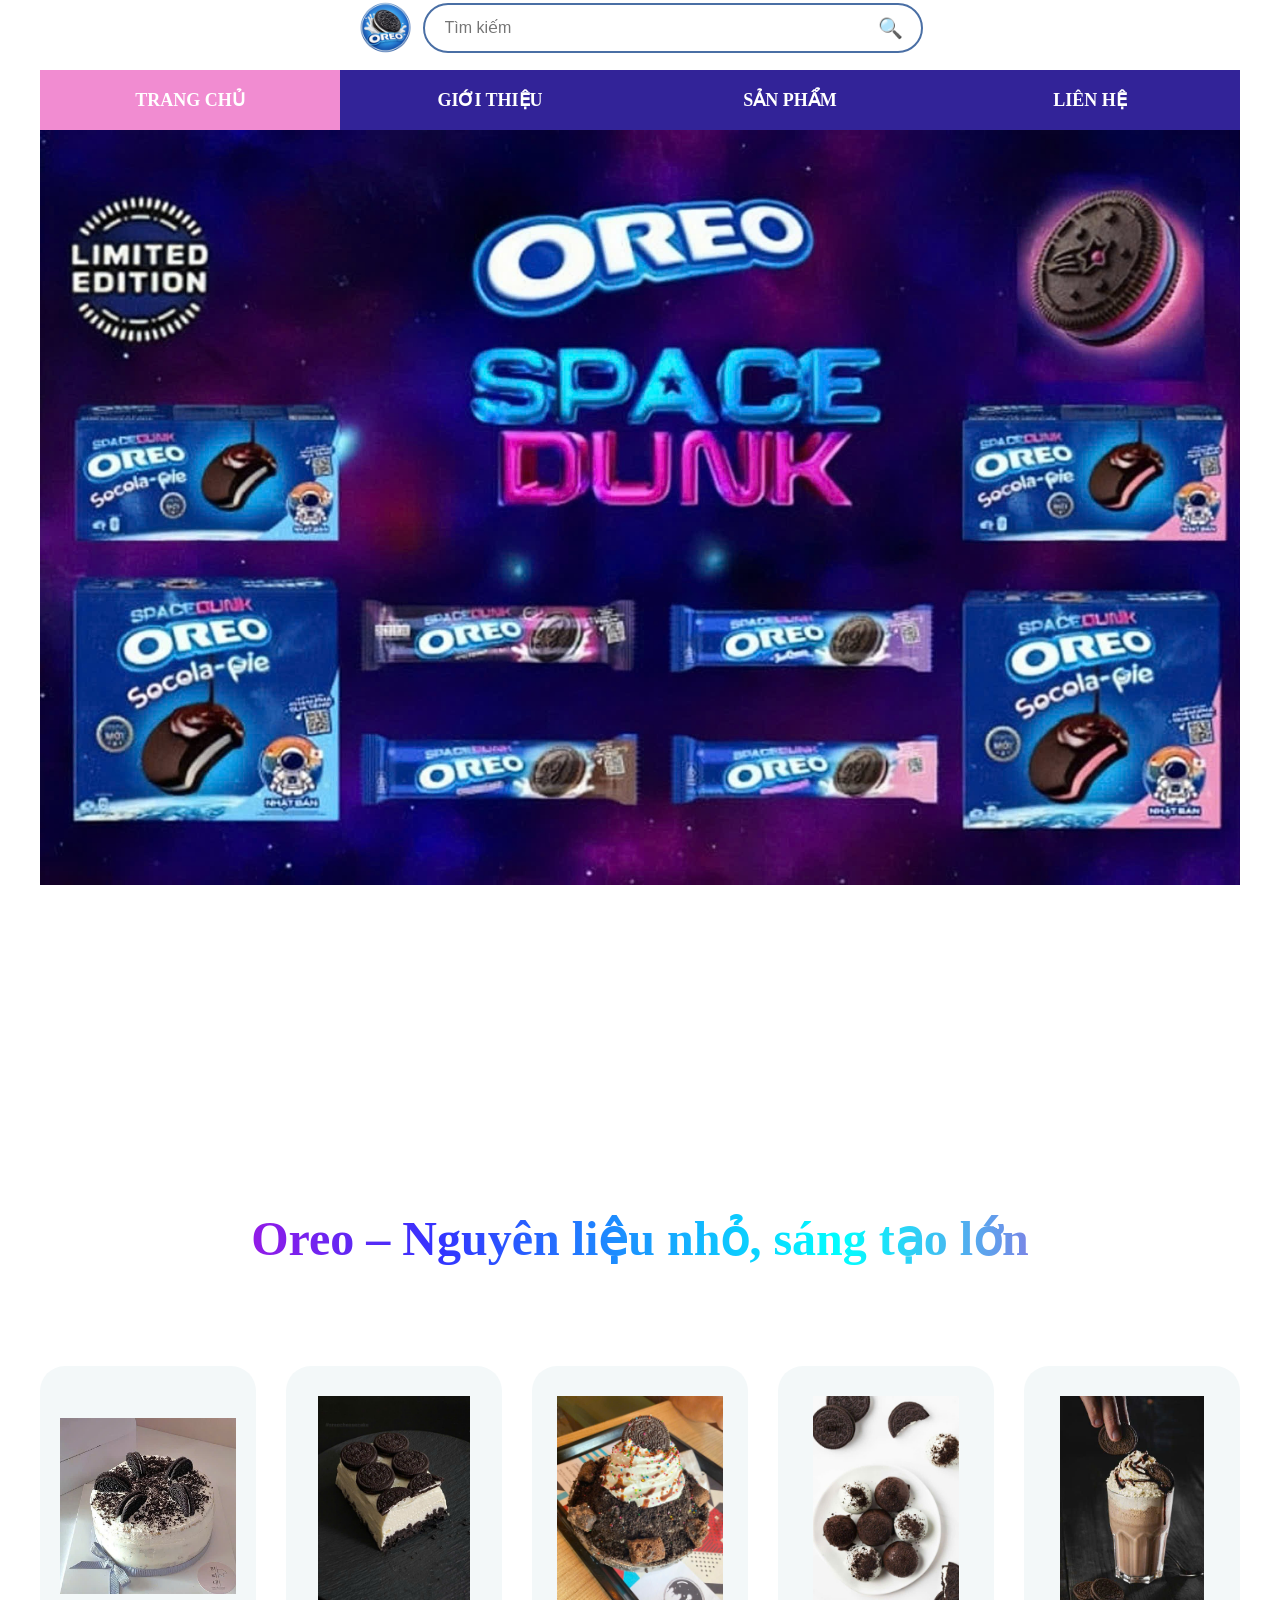
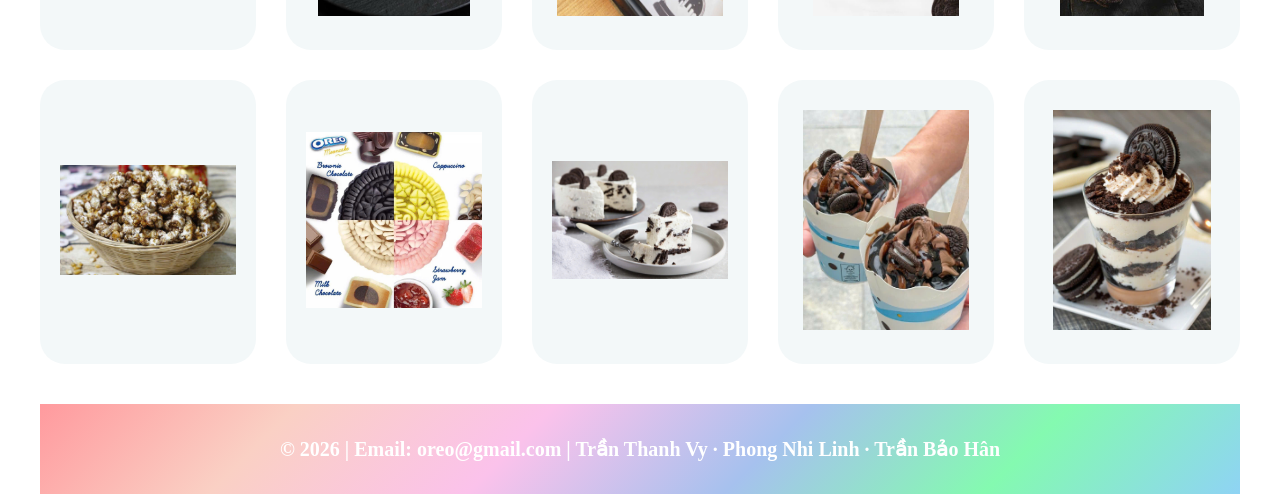
<file: index.html>
<!doctype html>
<html>
<head>
	
<meta charset="utf-8">
<meta name="viewport" content="width=device-width, initial-scale=1.0">
<title>Oreo-Trang chủ</title>
	<link rel="icon" type="image/png" href="images/logo-oreo.png">
	<link rel="stylesheet" type="text/css" href="dinhdangoreotrang1.css">
	<script language="javascript" src="kiemtraoreotrang1.js"></script>

</head>

<body>
		<div class="search-wrap">
   	 <img src="images/logo-oreo.png" alt="logo">

		<div class="search-box">
    	<input type="text" placeholder="Tìm kiếm">
    	<button>
       	 	🔍
    	</button>
		</div>
	</div>	
	<div class="menu-ngang">
				<ul>
					<li><a href="index.html" class="active">TRANG CHỦ</a></li>
					<li><a href="tranggth.html">GIỚI THIỆU</a></li>
					<li><a href="trangsp.html">SẢN PHẨM</a></li>
					<li><a href="tranglh.html">LIÊN HỆ</a></li>
				</ul>
	</div>
<div class="wrapper">
	<div class="header">
			<div class="banner"></div>
		<h2 class="slogan">Oreo – Nguyên liệu nhỏ, sáng tạo lớn</h2>
	</div>
	</div> 
	<div class="product-section">
    <div class="product-grid">
        <div class="product-item">
            <img src="images/banhkem.jpg" onclick="openLightbox(this)">
        </div>

        <div class="product-item">
            <img src="images/banh.jpg" onclick="openLightbox(this)">
        </div>

        <div class="product-item">
            <img src="images/bingsuoreo.jpg" onclick="openLightbox(this)">
        </div>

        <div class="product-item">
            <img src="images/oreo ball.jpg" onclick="openLightbox(this)">
        </div>

        <div class="product-item">
            <img src="images/oreo hot chocolate.jpg" onclick="openLightbox(this)">
        </div>

        <div class="product-item">
            <img src="images/bap.jpg" onclick="openLightbox(this)">
        </div>
		<div class="product-item">
            <img src="images/trungthu.jpg" onclick="openLightbox(this)">
        </div>
		<div class="product-item">
            <img src="images/banh kem 1.jpg" onclick="openLightbox(this)">
        </div>
		<div class="product-item">
            <img src="images/kemmmm.jpg" onclick="openLightbox(this)">
        </div>
		<div class="product-item">
            <img src="images/banh 1.jpg" onclick="openLightbox(this)">
        </div>

    	</div>
	</div>
	
	
	<div id="lightbox" onclick="closeLightbox()">
    <img id="lightbox-img">
</div>
	<footer>© 2026 | Email: oreo@gmail.com | Trần Thanh Vy · Phong Nhi Linh · Trần Bảo Hân</footer>
	<button id="topBtn" onclick="topBack()">🍪</button>
</body>
</html>
</file>
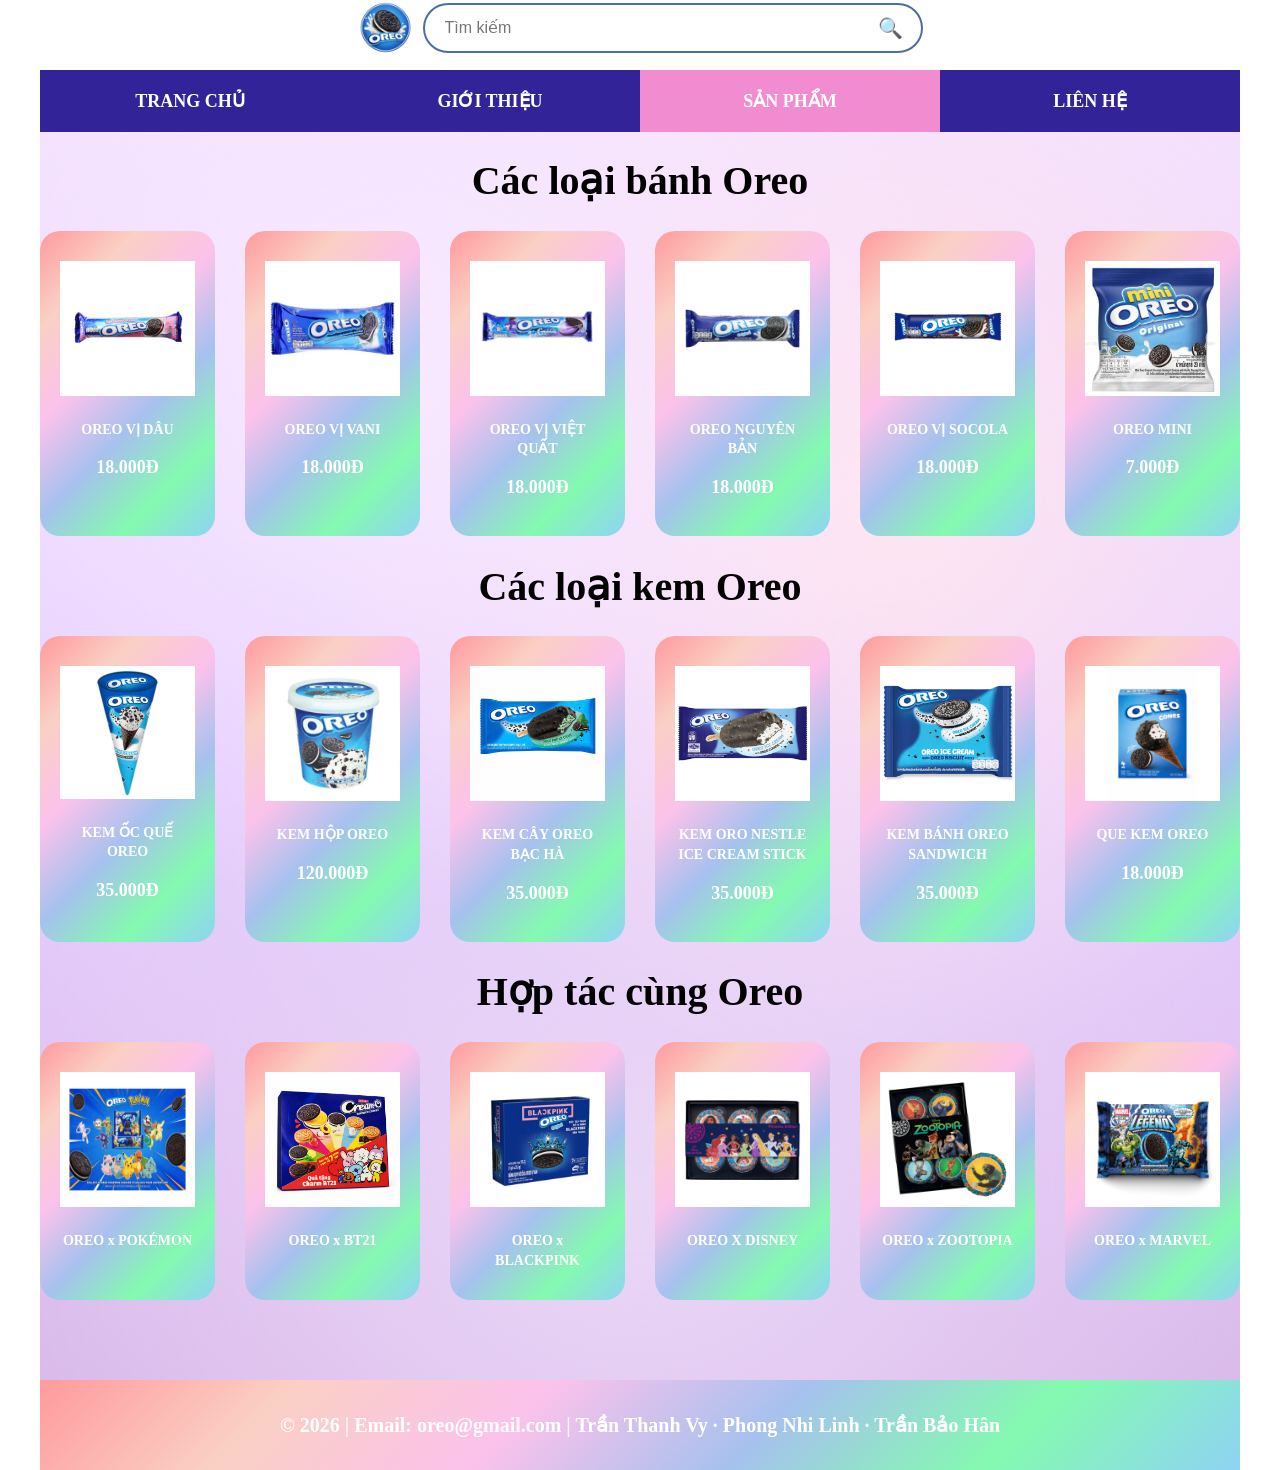
<file: trangsp.html>
<!doctype html>
<html>
<head>
<meta charset="utf-8">
<meta name="viewport" content="width=device-width, initial-scale=1.0">
<title>Oreo-Sản phẩm</title>
	<link rel="icon" type="image/png" href="images/logo-oreo.png">
	<link rel="stylesheet" type="text/css" href="dinhdangtrangsp.css">
	<script language="javascript" src="kiemtrasp.js"></script>
</head>

<body>
		<!-- Thanh tìm kiếm -->
	<div class="search-wrap">
   	 <img src="images/logo-oreo.png" alt="logo">

		<div class="search-box">
    	<input type="text" placeholder="Tìm kiếm">
    	<button>
       	 	🔍
    	</button>
		</div>
	</div>	
	<div class="mauhologram">
		<!-- Menu điều hướng -->
	<div class="menu-ngang">
		<div class="menu-inner">
				<ul>
					<li><a href="index.html">TRANG CHỦ</a></li>
					<li><a href="tranggth.html">GIỚI THIỆU</a></li>
					<li><a href="trangsp.html" class="active">SẢN PHẨM</a></li>
					<li><a href="tranglh.html">LIÊN HỆ</a></li>
				</ul>
		</div>
	</div>
	
		<h1 style="color:black;text-align:center;font-size:40px;">
    Các loại bánh Oreo
</h1>
	<div class="shop">
  <div class="card">
    <img src="images/banh-oreo-dau.jpg" alt="">
    <h3>OREO VỊ DÂU</h3>
    <p class="price">18.000Đ</p>
  </div>

  <div class="card">
	<img src="images/Banh-Oreo-vani.jpg" alt="">
    <h3>OREO VỊ VANI</h3>
    <p class="price">18.000Đ</p>
  </div>

  <div class="card">
    <img src="images/viet quat.jpg" alt="">
	  <h3>OREO VỊ VIỆT QUẤT</H3>
    <p class="price">18.000Đ</p>
  </div>
	<div class="card">
    <img src="images/z7484297159698_8ed9be1eb3ed7eb947ead576fdcd0c85.jpg" alt="">
	  <h3>OREO NGUYÊN BẢN</H3>
    <p class="price">18.000Đ</p>
  </div>
	<div class="card">
    <img src="images/z7483537355553_67a4fe738128cbdf243d57f725e43d6b.jpg" alt="">
	  <h3>OREO VỊ SOCOLA</H3>
    <p class="price">18.000Đ</p>
  </div>
	<div class="card">
    <img src="images/7622210515285.jpg.webp" alt="">
	  <h3>OREO MINI</H3>
    <p class="price">7.000Đ</p>
  </div>
</div>
	<h1 style="color:black;text-align:center;font-size:40px;">
    Các loại kem Oreo
</h1>
	<div class="shop">
  <div class="card">
    <img src="images/z7483386885260_cd95157a2ecc095ce628e78f70a07266.jpg" alt="">
    <h3>KEM ỐC QUẾ OREO</h3>
    <p class="price">35.000Đ</p>
  </div>

  <div class="card">
	<img src="images/z7483389537435_13271c945b633c567542fc201550e734.jpg" alt="">
    <h3>KEM HỘP OREO</h3>
    <p class="price">120.000Đ</p>
  </div>

  <div class="card">
    <img src="images/kem bac ha.jpg" alt="">
	  <h3>KEM CÂY OREO BẠC HÀ</H3>
    <p class="price">35.000Đ</p>
  </div>
	<div class="card">
    <img src="images/z7483389548985_4c0f233a1ddca74156534e27527ebc19.jpg" alt="">
	  <h3>KEM ORO NESTLE ICE CREAM STICK</H3>
    <p class="price">35.000Đ</p>
  </div>
	<div class="card">
    <img src="images/z7483389554486_d3564cd9025692b5139859dbe0c618ee.jpg" alt="">
	  <h3>KEM BÁNH OREO SANDWICH</H3>
    <p class="price">35.000Đ</p>
  </div>
	<div class="card">
    <img src="images/ocque.jpg" alt="">
	  <h3>QUE KEM OREO</H3>
    <p class="price">18.000Đ</p>
  </div>
</div>
	<h1 style="color:black;text-align:center;font-size:40px;">
    Hợp tác cùng Oreo
</h1>
	<div class="shop">
  <div class="card">
    <img src="images/z7484268500894_909884462a8e225d1bf76732e77c20c7.jpg" alt="">
    <h3>OREO x POKÉMON</h3>
  </div>

  <div class="card">
	<img src="images/z7484199799662_cdc9ce218cbc22a87fea10eaf25e6421.jpg" alt="">
    <h3>OREO x BT21</h3>
  </div>

  <div class="card">
    <img src="images/z7484244652959_7d9a9a5231511b75beef3dbee51077cf.jpg" alt="">
	  <h3>OREO x BLACKPINK</H3>
  </div>
	<div class="card">
    <img src="images/z7484208904835_11382afdcc067fa9bd91bfdbfe427ba5.jpg" alt="">
	  <h3>OREO X DISNEY</H3>
  </div>
	<div class="card">
    <img src="images/z7484229480818_85eba565415d2667b13b89e8219f9a0d.jpg" alt="" >
	  <h3>OREO x ZOOTOPIA</H3>
  </div>
	<div class="card">
    <img src="images/z7484233766302_0e77ded732f81b476474618942e744b4.jpg" alt="">
	  <h3>OREO x MARVEL</H3>
  </div>
   </div>
		<footer>© 2026 | Email: oreo@gmail.com | Trần Thanh Vy · Phong Nhi Linh · Trần Bảo Hân</footer>
	</div>
	<button id="topBtn" onclick="topBack()">🍪</button>
</body>
</html>
</file>
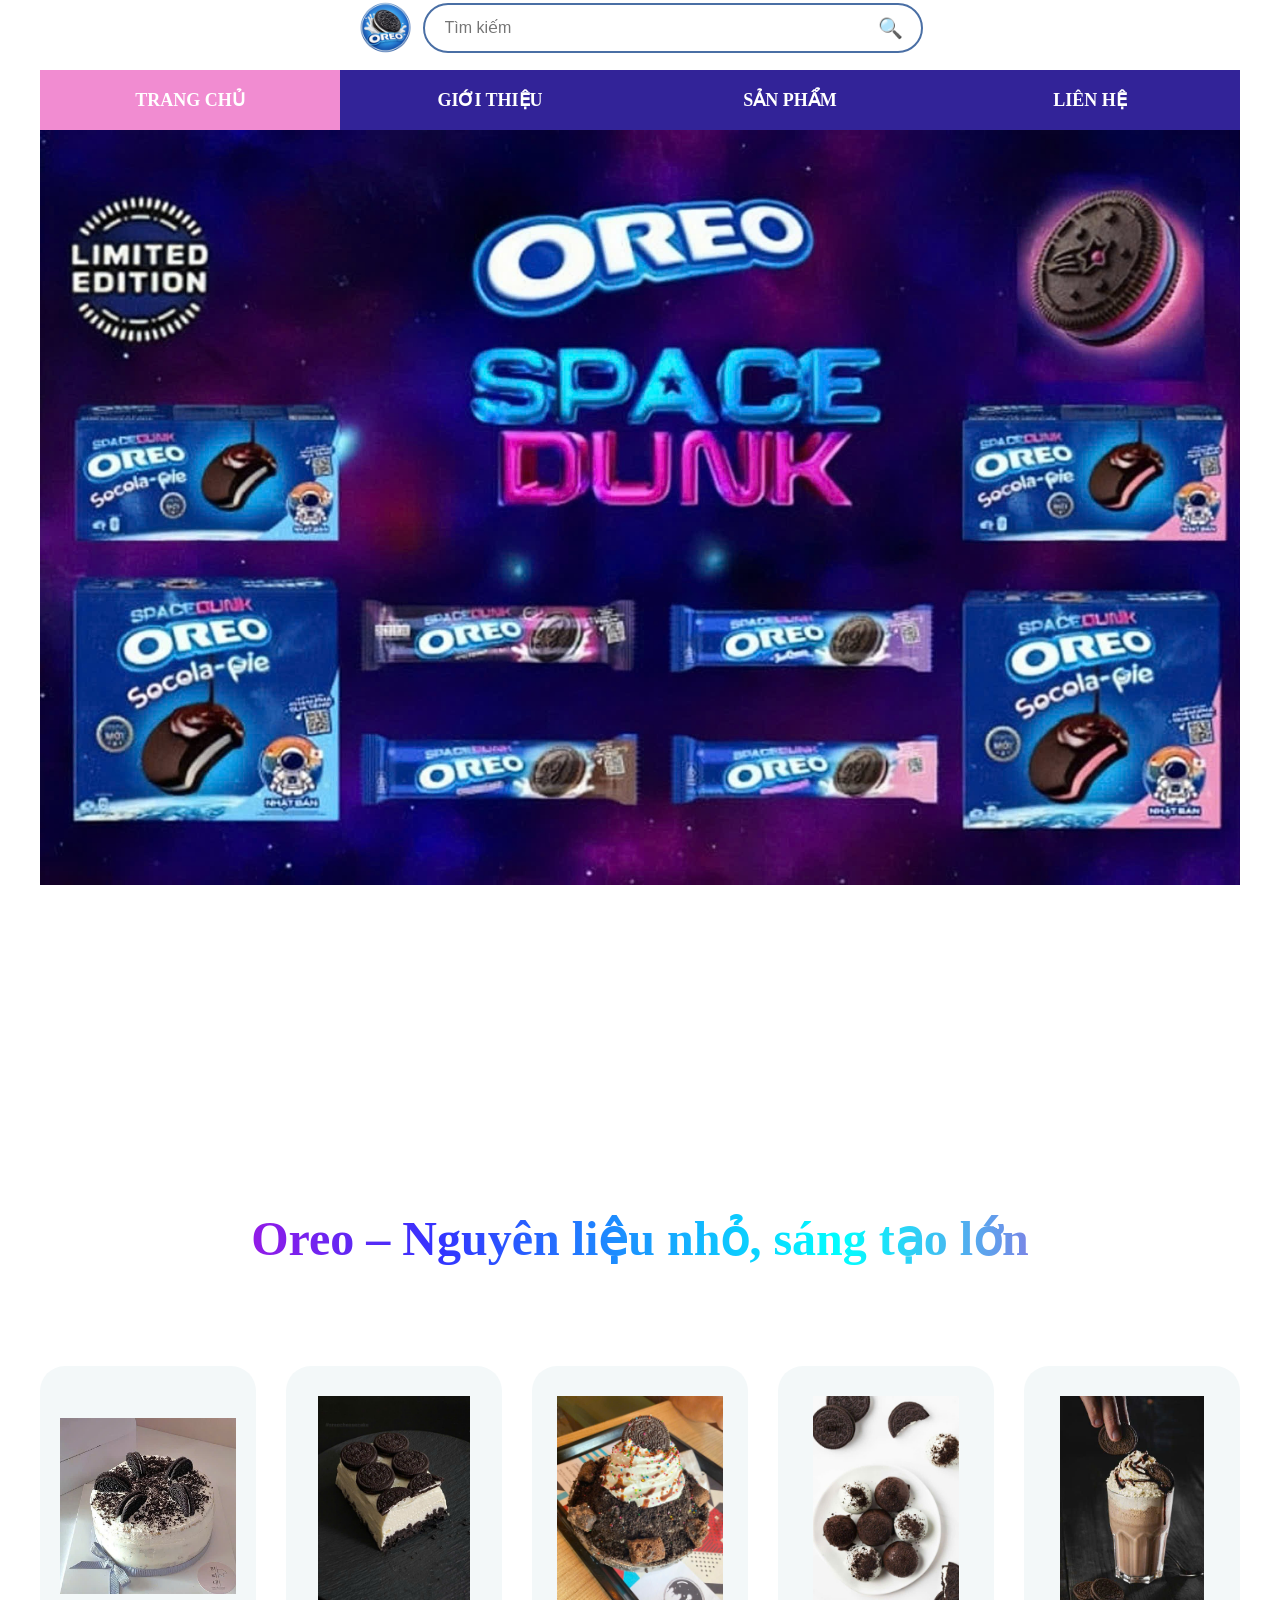
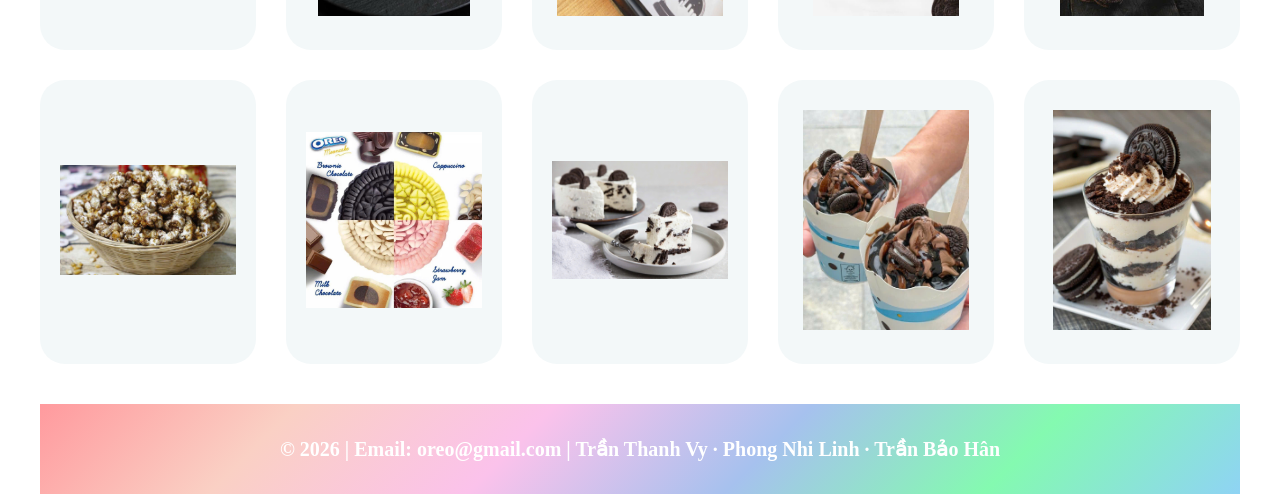
<file: Web Oreo.html>
<!doctype html>
<html>
<head>
	
<meta charset="utf-8">
<meta name="viewport" content="width=device-width, initial-scale=1.0">
<title>Oreo-Trang chủ</title>
	<link rel="icon" type="image/png" href="images/logo-oreo.png">
	<link rel="stylesheet" type="text/css" href="dinhdangoreotrang1.css">
	<script language="javascript" src="kiemtraoreotrang1.js"></script>

</head>

<body>
		<div class="search-wrap">
   	 <img src="images/logo-oreo.png" alt="logo">

		<div class="search-box">
    	<input type="text" placeholder="Tìm kiếm">
    	<button>
       	 	🔍
    	</button>
		</div>
	</div>	
	<div class="menu-ngang">
				<ul>
					<li><a href="Web Oreo.html" class="active">TRANG CHỦ</a></li>
					<li><a href="tranggth.html">GIỚI THIỆU</a></li>
					<li><a href="trangsp.html">SẢN PHẨM</a></li>
					<li><a href="tranglh.html">LIÊN HỆ</a></li>
				</ul>
	</div>
<div class="wrapper">
	<div class="header">
	
	
			<div class="banner"></div>
	</div>
</div>
	<div class="clear"></div>   

	<div class="slogan">
    	Oreo – Nguyên liệu nhỏ, sáng tạo lớn
	</div>
	<div class="product-section">
    <div class="product-grid">

        <div class="product-item">
            <img src="images/banhkem.jpg" onclick="openLightbox(this)">
        </div>

        <div class="product-item">
            <img src="images/banh.jpg" onclick="openLightbox(this)">
        </div>

        <div class="product-item">
            <img src="images/bingsuoreo.jpg" onclick="openLightbox(this)">
        </div>

        <div class="product-item">
            <img src="images/oreo ball.jpg" onclick="openLightbox(this)">
        </div>

        <div class="product-item">
            <img src="images/oreo hot chocolate.jpg" onclick="openLightbox(this)">
        </div>

        <div class="product-item">
            <img src="images/bap.jpg" onclick="openLightbox(this)">
        </div>
		<div class="product-item">
            <img src="images/trungthu.jpg" onclick="openLightbox(this)">
        </div>
		<div class="product-item">
            <img src="images/banh kem 1.jpg" onclick="openLightbox(this)">
        </div>
		<div class="product-item">
            <img src="images/kemmmm.jpg" onclick="openLightbox(this)">
        </div>
		<div class="product-item">
            <img src="images/banh 1.jpg" onclick="openLightbox(this)">
        </div>

    </div>
</div>
	<div id="lightbox" onclick="closeLightbox()">
    <img id="lightbox-img">
</div>
	<footer>© 2026 | Email: oreo@gmail.com | Trần Thanh Vy · Phong Nhi Linh · Trần Bảo Hân</footer>
	<button id="topBtn" onclick="topBack()">🍪</button>
</body>
</html>
</file>
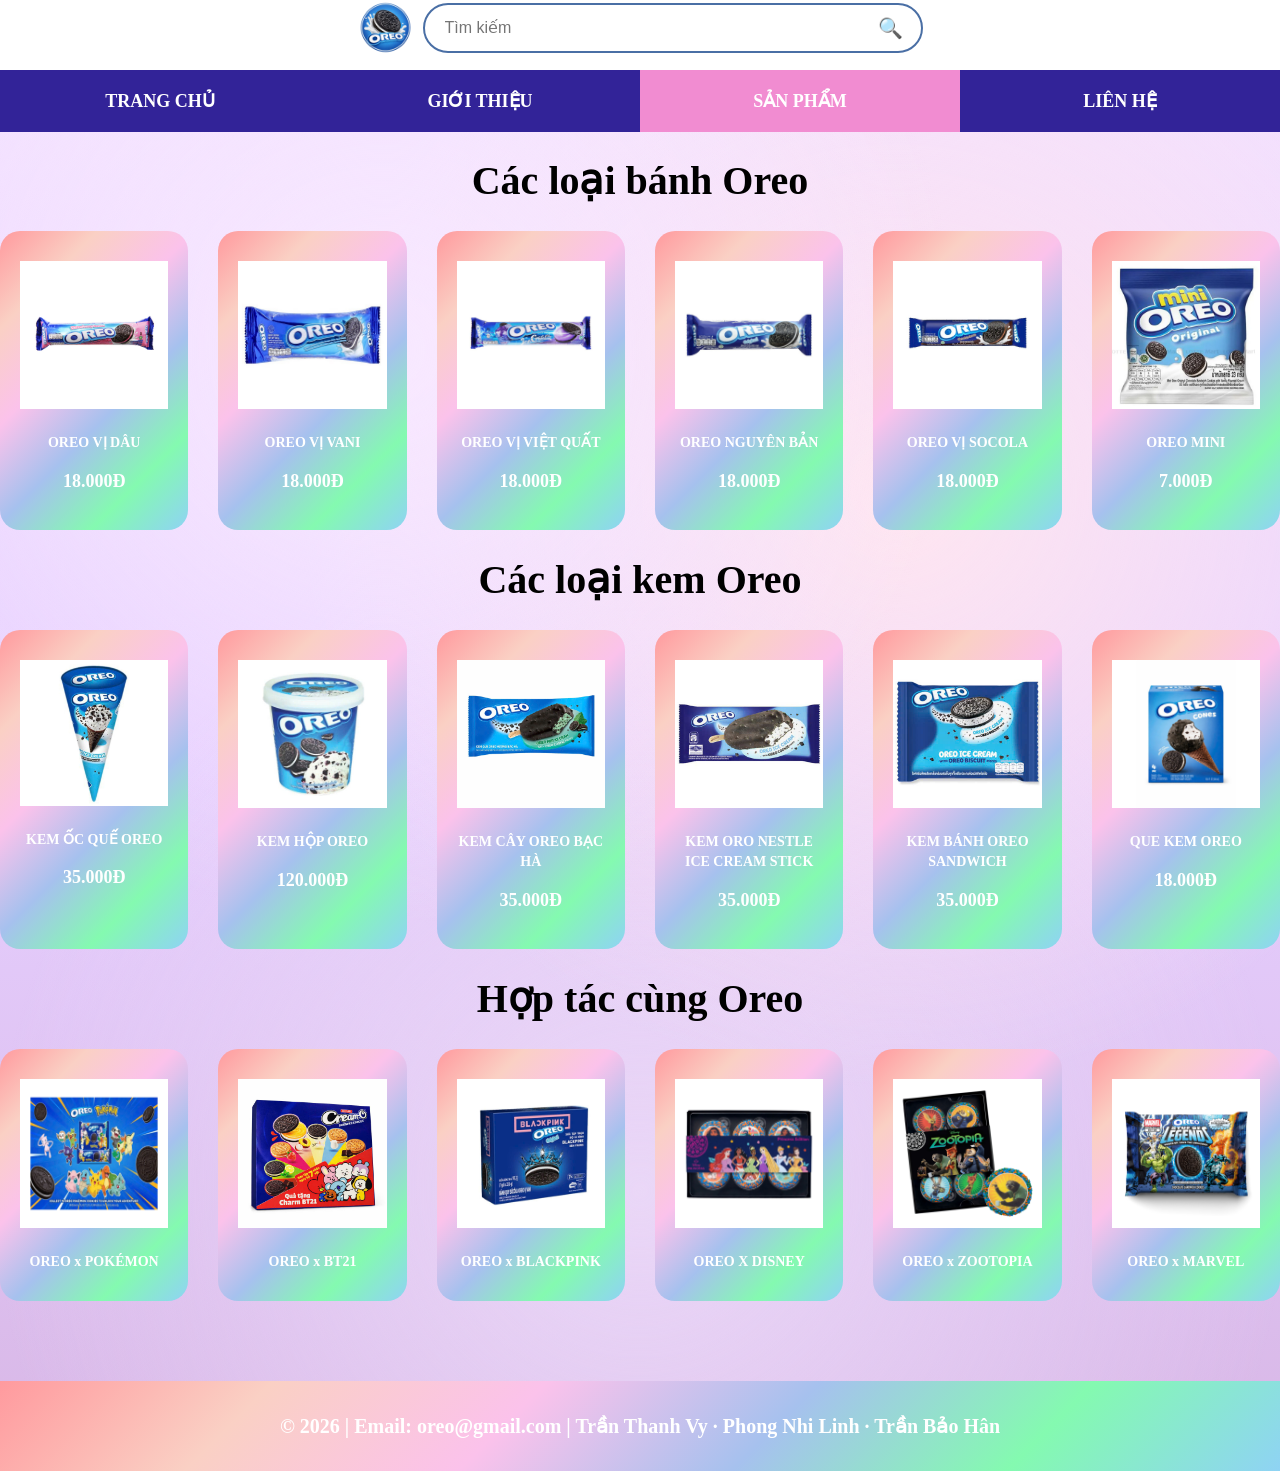
<file: Web Oreo/trangsp.html>
<!doctype html>
<html>
<head>
<meta charset="utf-8">
<title>Sản phẩm</title>
	<link rel="stylesheet" type="text/css" href="dinhdangtrangsp.css">
	<script language="javascript" src="kiemtrasp.js"></script>
</head>

<body>
		<!-- Thanh tìm kiếm -->
	<div class="search-wrap">
   	 <img src="images/logo-oreo.png" alt="logo">

		<div class="search-box">
    	<input type="text" placeholder="Tìm kiếm">
    	<button>
       	 	🔍
    	</button>
		</div>
	</div>	
	<div class="mauhologram">
		<!-- Menu điều hướng -->
	<div class="menu-ngang">
		<div class="menu-inner">
				<ul>
					<li><a href="Web Oreo.html">TRANG CHỦ</a></li>
					<li><a href="tranggth.html">GIỚI THIỆU</a></li>
					<li><a href="trangsp.html" class="active">SẢN PHẨM</a></li>
					<li><a href="tranglh.html">LIÊN HỆ</a></li>
				</ul>
		</div>
	</div>
	
		<h1 style="color:black;text-align:center;font-size:40px;">
    Các loại bánh Oreo
</h1>
	<div class="shop">
  <div class="card">
    <img src="images/banh-oreo-dau.jpg" alt="">
    <h3>OREO VỊ DÂU</h3>
    <p class="price">18.000Đ</p>
  </div>

  <div class="card">
	<img src="images/Banh-Oreo-vani.jpg" alt="">
    <h3>OREO VỊ VANI</h3>
    <p class="price">18.000Đ</p>
  </div>

  <div class="card">
    <img src="images/viet quat.jpg" alt="">
	  <h3>OREO VỊ VIỆT QUẤT</H3>
    <p class="price">18.000Đ</p>
  </div>
	<div class="card">
    <img src="images/z7484297159698_8ed9be1eb3ed7eb947ead576fdcd0c85.jpg" alt="">
	  <h3>OREO NGUYÊN BẢN</H3>
    <p class="price">18.000Đ</p>
  </div>
	<div class="card">
    <img src="images/z7483537355553_67a4fe738128cbdf243d57f725e43d6b.jpg" alt="">
	  <h3>OREO VỊ SOCOLA</H3>
    <p class="price">18.000Đ</p>
  </div>
	<div class="card">
    <img src="images/7622210515285.jpg.webp" alt="">
	  <h3>OREO MINI</H3>
    <p class="price">7.000Đ</p>
  </div>
</div>
	<h1 style="color:black;text-align:center;font-size:40px;">
    Các loại kem Oreo
</h1>
	<div class="shop">
  <div class="card">
    <img src="images/z7483386885260_cd95157a2ecc095ce628e78f70a07266.jpg" alt="">
    <h3>KEM ỐC QUẾ OREO</h3>
    <p class="price">35.000Đ</p>
  </div>

  <div class="card">
	<img src="images/z7483389537435_13271c945b633c567542fc201550e734.jpg" alt="">
    <h3>KEM HỘP OREO</h3>
    <p class="price">120.000Đ</p>
  </div>

  <div class="card">
    <img src="images/kem bac ha.jpg" alt="">
	  <h3>KEM CÂY OREO BẠC HÀ</H3>
    <p class="price">35.000Đ</p>
  </div>
	<div class="card">
    <img src="images/z7483389548985_4c0f233a1ddca74156534e27527ebc19.jpg" alt="">
	  <h3>KEM ORO NESTLE ICE CREAM STICK</H3>
    <p class="price">35.000Đ</p>
  </div>
	<div class="card">
    <img src="images/z7483389554486_d3564cd9025692b5139859dbe0c618ee.jpg" alt="">
	  <h3>KEM BÁNH OREO SANDWICH</H3>
    <p class="price">35.000Đ</p>
  </div>
	<div class="card">
    <img src="images/ocque.jpg" alt="">
	  <h3>QUE KEM OREO</H3>
    <p class="price">18.000Đ</p>
  </div>
</div>
	<h1 style="color:black;text-align:center;font-size:40px;">
    Hợp tác cùng Oreo
</h1>
	<div class="shop">
  <div class="card">
    <img src="images/z7484268500894_909884462a8e225d1bf76732e77c20c7.jpg" alt="">
    <h3>OREO x POKÉMON</h3>
  </div>

  <div class="card">
	<img src="images/z7484199799662_cdc9ce218cbc22a87fea10eaf25e6421.jpg" alt="">
    <h3>OREO x BT21</h3>
  </div>

  <div class="card">
    <img src="images/z7484244652959_7d9a9a5231511b75beef3dbee51077cf.jpg" alt="">
	  <h3>OREO x BLACKPINK</H3>
  </div>
	<div class="card">
    <img src="images/z7484208904835_11382afdcc067fa9bd91bfdbfe427ba5.jpg" alt="">
	  <h3>OREO X DISNEY</H3>
  </div>
	<div class="card">
    <img src="images/z7484229480818_85eba565415d2667b13b89e8219f9a0d.jpg" alt="" >
	  <h3>OREO x ZOOTOPIA</H3>
  </div>
	<div class="card">
    <img src="images/z7484233766302_0e77ded732f81b476474618942e744b4.jpg" alt="">
	  <h3>OREO x MARVEL</H3>
  </div>
   </div>
		<footer>© 2026 | Email: oreo@gmail.com | Trần Thanh Vy · Phong Nhi Linh · Trần Bảo Hân</footer>
	</div>
	<button id="topBtn" onclick="topBack()">🍪</button>
</body>
</html>
</file>
<file: dinhdangoreotrang1.css>
@charset "utf-8";
body 
{
	margin: auto;
    min-height: 100vh;
	width: 1200px;
	overflow-x: auto;
}
.clear
{
	clear: both;
}
.wrapper
{
	width: 100%;
    margin: 0;

}
.header
{
  width: 100%;
}

.banner 
{
  width: 100%;
	max-width: 1300px;
  background-position: center;
	height: auto;
  min-height: 120VH;
  display: flex;
  justify-content: center;
  align-items: center;
  background-image: url("images/banner.jpg");
  background-size: contain;
  background-position: center top;
  background-repeat: no-repeat;
  
	position: relative;
}

@font-face {
    font-family: 'MyBaloo';
    src: url('../fonts/Baloo2-Bold.ttf');
}
.slogan {
    font-size: clamp(28px, 6vw, 48px);
    font-weight: 800;
    background: linear-gradient(90deg,#ff00cc,#3333ff,#00ffff,#ff00cc);
    -webkit-background-clip: text;
    -webkit-text-fill-color: transparent;
    animation: holo 8s linear infinite;
    text-align: center;
}


@keyframes holo {
    0% { background-position: 0%; }
    100% { background-position: 300%; }
}
* {
    margin: 0;
    padding: 0;
    box-sizing: border-box;
}

.menu-ngang {
    width: 100%;
    height: 60px;
    background:#322398;
}

.menu-ngang ul {
    width: 100%;
    height: 100%;
    display: flex;
	padding: 0;
    list-style: none;
}

/* chia đều */
.menu-ngang li {
    flex: 1;
}

/* link phủ kín ô */
.menu-ngang li a {
    width: 100%;
    height: 100%;
    display: flex;
    justify-content: center;
    align-items: center;
    color: white;
	padding: 0;
    font-size: 18px;
    font-weight: bold;
    text-decoration: none;
    transition: background 0.3s;
}


/* màu hồng lan hết */
.menu-ngang li a:hover,
.menu-ngang li.active a {
    background: #F18CD1;
    color: black;
}

.menu-ngang a{
    text-decoration: none;
    padding: 15px 30px;
    color: white;
    background: #322398;
}

.menu-ngang a:hover{
    background: #F18CD1;
}

.menu-ngang a.active{
    background: #F18CD1;
}

.search-wrap {
  display: flex;
  align-items: center;
  justify-content: center;   /* căn giữa cả cụm */
  gap: 10px;
  margin-bottom: 15px;
}

/* LOGO */
.search-wrap img {
  width: 55px;
  height: auto;
}

/* SEARCH BOX */
.search-box {
  width: 500px;
  height: 50px;

  display: flex;
  align-items: center;

  border: 2px solid #4a6fa5;
  border-radius: 30px;
  background: #fff;
  overflow: hidden;
}

/* INPUT – XOÁ KHUNG VUÔNG */
.search-box input {
  flex: 1;
  height: 100%;

  border: none !important;
  outline: none !important;
  background: transparent !important;
  box-shadow: none !important;

  padding: 0 20px;
  font-size: 16px;

  appearance: none;
  -webkit-appearance: none;
  -moz-appearance: none;
}

/* INPUT KHI FOCUS */
.search-box input:focus {
  border: none !important;
  outline: none !important;
  box-shadow: none !important;
}

/* NÚT SEARCH */
.search-box button {
  width: 60px;
  height: 100%;

  border: none;
  background: transparent;
  cursor: pointer;
  font-size: 20px;
}

/* HIỆU ỨNG HOVER */
.search-box:hover {
  box-shadow: 0 4px 12px rgba(0,0,0,0.15);
}

.product-section {
    width: 1200px;
    padding: 40px 0;
    background: #fff;
}

.product-grid {
    width: 1200px;
    display: grid;
    grid-template-columns: repeat(5, 1fr);
    gap: 30px;
	margin-top: 60px;
}

.product-item {
    background: #f3f8f9;
    border-radius: 25px;
    padding: 30px 20px;
    text-align: center;
}

.product-item img {
    max-width: 100%;
    height: 220px;
    object-fit: contain;
}
#lightbox {
    position: fixed;
    inset: 0;
    display: none;
    justify-content: center;
    align-items: center;
    z-index: 9999;

    background: linear-gradient(
        120deg,
        #00f5ff,
        #a855f7,
        #ff7ad9,
        #00ffcc
    );
    background-size: 400% 400%;
    animation: hologramBG 8s ease infinite;

    backdrop-filter: blur(8px);
}

/* ẢNH PHÓNG TO */
#lightbox img {
    max-width: 75%;
    max-height: 75%;
    border-radius: 22px;

    box-shadow:
        0 0 25px rgba(255,255,255,0.6),
        0 0 60px rgba(168,85,247,0.8),
        0 0 120px rgba(0,245,255,0.6);

    animation: zoomHolo 0.35s ease;
}

/* animation nền hologram */
@keyframes hologramBG {
    0%   { background-position: 0% 50%; }
    50%  { background-position: 100% 50%; }
    100% { background-position: 0% 50%; }
}

/* animation zoom ảnh */
@keyframes zoomHolo {
    from {
        transform: scale(0.6);
        opacity: 0;
    }
    to {
        transform: scale(1);
        opacity: 1;
    }
}

/* hover ảnh ban đầu */
.product-item img {
    cursor: pointer;
    transition: transform 0.3s ease, box-shadow 0.3s ease;
}

#topBtn {
  position: fixed;
  bottom: 25px;
  right: 25px;
  width: 65px;
  height: 65px;
  border-radius: 50%;
  background: rgba(255,255,255,0.6);
  backdrop-filter: blur(10px);
  border: 1px solid rgba(255,255,255,0.4);
  font-size: 20px;
  display: none;
  cursor: pointer;
}

.product-item img:hover {
    transform: scale(1.05);
    box-shadow: 0 10px 25px rgba(168,85,247,0.4);
}

footer
{
	background:linear-gradient(
    135deg,
    #ff9a9e,
    #fad0c4,
    #fbc2eb,
    #a6c1ee,
    #84fab0,
    #8fd3f4
  );
	display: flex;
    justify-content: center;
    align-items: center;
	color: white;
	height: 90px;
	font-size: 20px;
	line-height: 90px;
	font-weight: bold;
}
</file>
<file: dinhdangtrangsp.css>
@charset "utf-8";
* {
  box-sizing: border-box;
}

body {
 
  background-size: 200% 200%;
	margin: auto;
	width: 1200px;
  animation: spaceMove 12s ease infinite;
  align-items: center;
  justify-content: center;
  overflow-x: hidden;
}
.mauhologram
{
  margin: 0;
  min-height: 80vh;
  background:
    radial-gradient(circle at 30% 20%, #F8E9FF, transparent 40%),
    radial-gradient(circle at 70% 30%, #FFE6F0, transparent 45%),
    radial-gradient(circle at 50% 80%, #EAD7F7, transparent 50%),
    linear-gradient(
      180deg,
      #F3E1FF,
      #E6CFFF,
      #D8B7E6
    );
}
.shop {
  display: flex;
  gap: 30px;
}

.card {
  background:linear-gradient(
  135deg,
    #ff9a9e,
    #fad0c4,
    #fbc2eb,
    #a6c1ee,
    #84fab0,
    #8fd3f4
  );
  width: 260px;
  border-radius: 20px;
  padding: 20px;
  color: white;
  text-align: center;
  position: relative;
}

.card img {
  width: 100%;
  max-height: 180px;
  object-fit: contain;
  margin: 10px 0;
}

.card h3 {
  font-size: 14px;
  line-height: 1.4;
  margin: 10px 0;
}

.price {
  font-size: 18px;
  font-weight: bold;
}

.badge {
  position: absolute;
  top: 15px;
  right: 15px;
  background: #2fe6c8;
  color: #003b32;
  font-size: 12px;
  padding: 4px 10px;
  border-radius: 20px;
  font-weight: bold;
}
/* Nút mũi tên */
.arrow {
  position: absolute;
  top: 50%;
  transform: translateY(-50%);
  background: rgba(255,255,255,0.9);
  border: none;
  width: 45px;
  height: 45px;
  border-radius: 50%;
  cursor: pointer;
  font-size: 22px;
  z-index: 10;
}

.arrow.left { left: -20px; }
.arrow.right { right: -20px; }

.arrow:hover {
  background: white;
  transform: translateY(-50%) scale(1.1);
}
.arrow {
  position: fixed;
  right: 30px;
  z-index: 999;
  width: 50px;
  height: 50px;
  border-radius: 50%;
  border: none;
  font-size: 22px;
  cursor: pointer;
  background: rgba(255,255,255,0.85);
}

.arrow.left {
  left: 20px;
}

.arrow.right {
  right: 20px;
}
@keyframes holo {
  0% { background-position: 0% 50%; }
  50% { background-position: 100% 50%; }
  100% { background-position: 0% 50%; }
}
.title {
    text-align: center;        /* căn giữa ngang */
    font-size: 36px;
    font-weight: bold;
    margin-bottom: 30px;       /* cách khối oreo bên dưới */
    color: #ffffff;
	display: flex;
    justify-content: center;
    align-items: center;
    height: 100px; 
}

@font-face {
    font-family: 'MyBaloo';
    src: url('../fonts/Baloo2-Bold.ttf');
}

.menu-ngang {
    width: 100%;
    height: 60px;
    background:#322398;
}

.menu-inner {
  max-width: 100%;
  margin: 0 auto;
  height: 100%;
}

.menu-ngang ul {
     display: flex;
    padding: 0;
    margin: 0;
    list-style: none
}

/* chia đều */
.menu-ngang li {
    flex: 1;
}

/* link phủ kín ô */
.menu-ngang li a {
    width: 100%;
    height: 100%;
    display: flex;
	padding: 20px 0;
    justify-content: center;
    align-items: center;
    color: white;
    font-size: 18px;
    font-weight: bold;
    text-decoration: none;
    transition: background 0.3s;
}

/* màu hồng lan hết */
.menu-ngang li:hover a,
.menu-ngang li.active a {
  background: #f18cd1; /* màu hồng */
    color: black;
}

.menu-ngang a{
    text-decoration: none;
    padding: 15px 30px;
    color: white;
    background: #322398;
}

.menu-ngang a:hover{
    background: #F18CD1;
}

.menu-ngang a.active{
    background: #F18CD1;
}

.search-wrap {
  display: flex;
  align-items: center;
  justify-content: center;   /* căn giữa cả cụm */
  gap: 10px;
  margin-bottom: 15px;
}

/* LOGO */
.search-wrap img {
  width: 55px;
  height: auto;
}

/* SEARCH BOX */
.search-box {
  width: 500px;
  height: 50px;
  display: flex;
  align-items: center;
  border: 2px solid #4a6fa5;
  border-radius: 30px;
  background: #fff;
  overflow: hidden;
}

/* INPUT – XOÁ KHUNG VUÔNG */
.search-box input {
  flex: 1;
  height: 100%;

  border: none !important;
  outline: none !important;
  background: transparent !important;
  box-shadow: none !important;

  padding: 0 20px;
  font-size: 16px;

  appearance: none;
  -webkit-appearance: none;
  -moz-appearance: none;
}

/* INPUT KHI FOCUS */
.search-box input:focus {
  border: none !important;
  outline: none !important;
  box-shadow: none !important;
}

/* NÚT SEARCH */
.search-box button {
  width: 60px;
  height: 100%;

  border: none;
  background: transparent;
  cursor: pointer;
  font-size: 20px;
}

/* HIỆU ỨNG HOVER */
.search-box:hover {
  box-shadow: 0 4px 12px rgba(0,0,0,0.15);
}

#topBtn {
  position: fixed;
  bottom: 25px;
  right: 25px;
  width: 65px;
  height: 65px;
  border-radius: 50%;
  background: rgba(255,255,255,0.6);
  backdrop-filter: blur(10px);
  border: 1px solid rgba(255,255,255,0.4);
  font-size: 20px;
  display: none;
  cursor: pointer;
}

footer
{
	margin-top: 80px;
	background:linear-gradient(
    135deg,
    #ff9a9e,
    #fad0c4,
    #fbc2eb,
    #a6c1ee,
    #84fab0,
    #8fd3f4
  );
	display: flex;
    justify-content: center;
    align-items: center;
	color: white;
	height: 90px;
	font-size: 20px;
	line-height: 90px;
	font-weight: bold;
}
</file>
<file: Web Oreo/dinhdangtrangsp.css>
@charset "utf-8";
* {
  box-sizing: border-box;
}

body {
  margin: 0;
  background-size: 200% 200%;
  animation: spaceMove 12s ease infinite;
  align-items: center;
  justify-content: center;
  overflow-x: hidden;
}
.mauhologram
{
  margin: 0;
  min-height: 100vh;
  background:
    radial-gradient(circle at 30% 20%, #F8E9FF, transparent 40%),
    radial-gradient(circle at 70% 30%, #FFE6F0, transparent 45%),
    radial-gradient(circle at 50% 80%, #EAD7F7, transparent 50%),
    linear-gradient(
      180deg,
      #F3E1FF,
      #E6CFFF,
      #D8B7E6
    );
}
.shop {
  display: flex;
  gap: 30px;
}

.card {
  background:linear-gradient(
  135deg,
    #ff9a9e,
    #fad0c4,
    #fbc2eb,
    #a6c1ee,
    #84fab0,
    #8fd3f4
  );
  width: 260px;
  border-radius: 20px;
  padding: 20px;
  color: white;
  text-align: center;
  position: relative;
}

.card img {
  width: 100%;
  max-height: 180px;
  object-fit: contain;
  margin: 10px 0;
}

.card h3 {
  font-size: 14px;
  line-height: 1.4;
  margin: 10px 0;
}

.price {
  font-size: 18px;
  font-weight: bold;
}

.badge {
  position: absolute;
  top: 15px;
  right: 15px;
  background: #2fe6c8;
  color: #003b32;
  font-size: 12px;
  padding: 4px 10px;
  border-radius: 20px;
  font-weight: bold;
}
/* Nút mũi tên */
.arrow {
  position: absolute;
  top: 50%;
  transform: translateY(-50%);
  background: rgba(255,255,255,0.9);
  border: none;
  width: 45px;
  height: 45px;
  border-radius: 50%;
  cursor: pointer;
  font-size: 22px;
  z-index: 10;
}

.arrow.left { left: -20px; }
.arrow.right { right: -20px; }

.arrow:hover {
  background: white;
  transform: translateY(-50%) scale(1.1);
}
.arrow {
  position: fixed;
  right: 30px;
  z-index: 999;
  width: 50px;
  height: 50px;
  border-radius: 50%;
  border: none;
  font-size: 22px;
  cursor: pointer;
  background: rgba(255,255,255,0.85);
}

.arrow.left {
  left: 20px;
}

.arrow.right {
  right: 20px;
}
@keyframes holo {
  0% { background-position: 0% 50%; }
  50% { background-position: 100% 50%; }
  100% { background-position: 0% 50%; }
}
.title {
    text-align: center;        /* căn giữa ngang */
    font-size: 36px;
    font-weight: bold;
    margin-bottom: 30px;       /* cách khối oreo bên dưới */
    color: #ffffff;
	display: flex;
    justify-content: center;
    align-items: center;
    height: 100px; 
}

@font-face {
    font-family: 'MyBaloo';
    src: url('../fonts/Baloo2-Bold.ttf');
}

.menu-ngang {
    width: 100%;
    height: 60px;
    background:#322398;
}

.menu-inner {
  max-width: 100%;
  margin: 0 auto;
  height: 100%;
}

.menu-ngang ul {
     display: flex;
    padding: 0;
    margin: 0;
    list-style: none
}

/* chia đều */
.menu-ngang li {
    flex: 1;
}

/* link phủ kín ô */
.menu-ngang li a {
    width: 100%;
    height: 100%;
    display: flex;
	padding: 20px 0;
    justify-content: center;
    align-items: center;
    color: white;
    font-size: 18px;
    font-weight: bold;
    text-decoration: none;
    transition: background 0.3s;
}

/* màu hồng lan hết */
.menu-ngang li:hover a,
.menu-ngang li.active a {
  background: #f18cd1; /* màu hồng */
    color: black;
}

.menu-ngang a{
    text-decoration: none;
    padding: 15px 30px;
    color: white;
    background: #322398;
}

.menu-ngang a:hover{
    background: #F18CD1;
}

.menu-ngang a.active{
    background: #F18CD1;
}

.search-wrap {
  display: flex;
  align-items: center;
  justify-content: center;   /* căn giữa cả cụm */
  gap: 10px;
  margin-bottom: 15px;
}

/* LOGO */
.search-wrap img {
  width: 55px;
  height: auto;
}

/* SEARCH BOX */
.search-box {
  width: 500px;
  height: 50px;
  display: flex;
  align-items: center;
  border: 2px solid #4a6fa5;
  border-radius: 30px;
  background: #fff;
  overflow: hidden;
}

/* INPUT – XOÁ KHUNG VUÔNG */
.search-box input {
  flex: 1;
  height: 100%;

  border: none !important;
  outline: none !important;
  background: transparent !important;
  box-shadow: none !important;

  padding: 0 20px;
  font-size: 16px;

  appearance: none;
  -webkit-appearance: none;
  -moz-appearance: none;
}

/* INPUT KHI FOCUS */
.search-box input:focus {
  border: none !important;
  outline: none !important;
  box-shadow: none !important;
}

/* NÚT SEARCH */
.search-box button {
  width: 60px;
  height: 100%;

  border: none;
  background: transparent;
  cursor: pointer;
  font-size: 20px;
}

/* HIỆU ỨNG HOVER */
.search-box:hover {
  box-shadow: 0 4px 12px rgba(0,0,0,0.15);
}

#topBtn {
  position: fixed;
  bottom: 25px;
  right: 25px;
  width: 65px;
  height: 65px;
  border-radius: 50%;
  background: rgba(255,255,255,0.6);
  backdrop-filter: blur(10px);
  border: 1px solid rgba(255,255,255,0.4);
  font-size: 20px;
  display: none;
  cursor: pointer;
}

footer
{
	margin-top: 80px;
	background:linear-gradient(
    135deg,
    #ff9a9e,
    #fad0c4,
    #fbc2eb,
    #a6c1ee,
    #84fab0,
    #8fd3f4
  );
	display: flex;
    justify-content: center;
    align-items: center;
	color: white;
	height: 90px;
	font-size: 20px;
	line-height: 90px;
	font-weight: bold;
}
</file>
